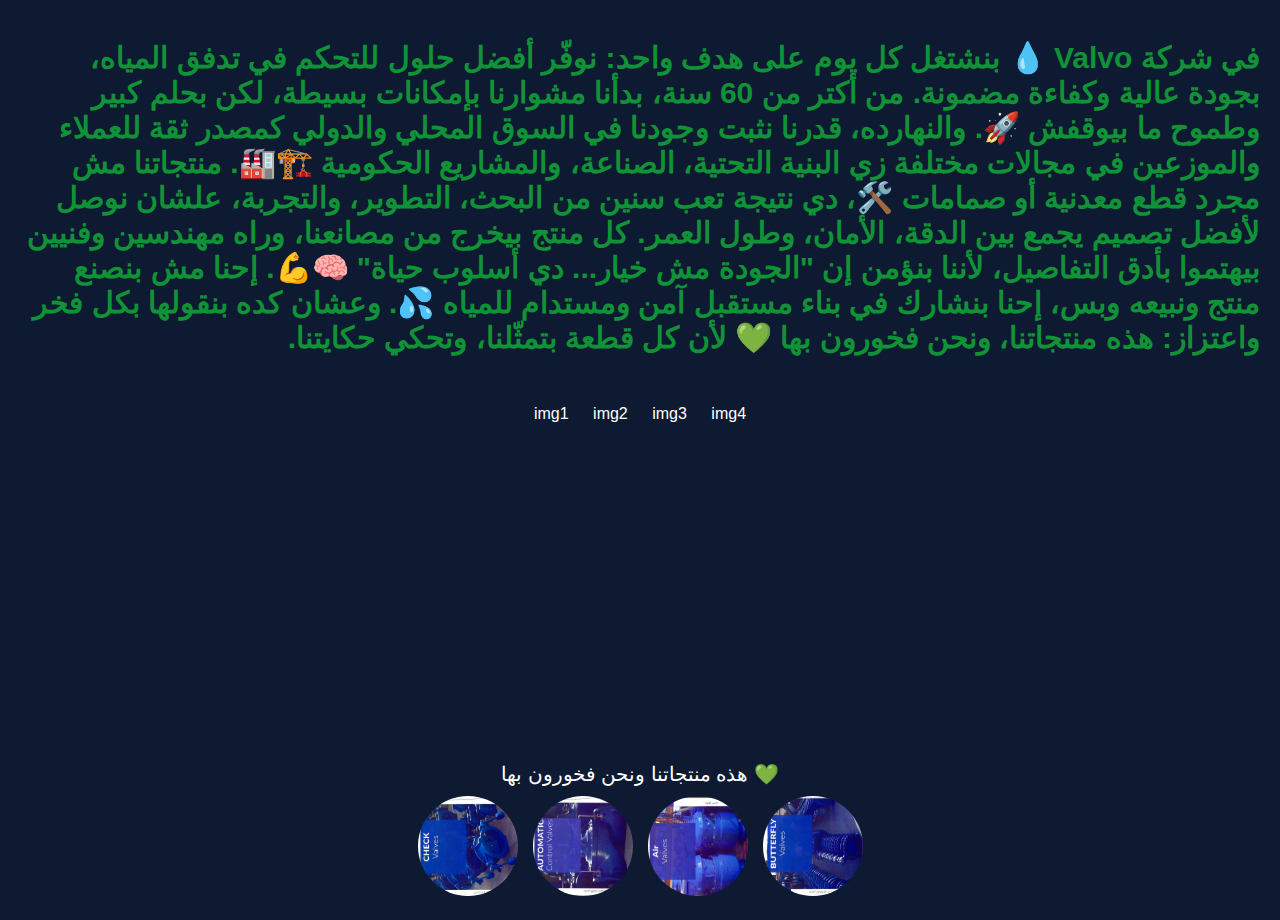
<file: about.html>
<!DOCTYPE html>
<html>
<head>

    <!-- Page Title -->
    <title>Valvo</title>

    <!-- Internal CSS Styling -->
    <style>
        /* General page styles */
        body {
            background-color: rgb(13, 26, 49); /* Dark blue background */
            margin: 0; /* Remove default margin */
            font-family: Arial; /* Font style */
            color: white; /* Text color */
            min-height: 100vh; /* Make sure body fills at least the viewport height */
            position: relative; /* For positioning the footer absolutely */
        }

        /* Main heading styling */
        h1 {
            font-size: 30px; /* Heading font size */
            color: rgb(16, 146, 55); /* Green color for headline */
            direction: rtl; /* Right-to-left text direction (Arabic) */
            padding: 20px; /* Inner spacing around heading */
        }

        /* Container for links */
        .links {
            padding: 10px 20px; /* Spacing inside the box */
            text-align: center; /* Center align the links */
        }

        /* Styling each link */
        .links a {
            color: white; /* White text for links */
            margin: 0 10px; /* Horizontal space between links */
            text-decoration: none; /* Remove underline */
        }

        /* Footer container */
        .footer {
            position: absolute; /* Positioned at the bottom */
            bottom: 0; /* Stick to bottom */
            width: 100%; /* Full width */
            text-align: center; /* Centered text and elements */
            padding-bottom: 20px; /* Space at bottom of footer */
        }

        /* Text inside footer */
        .footer-text {
            font-size: 20px; /* Slightly larger text */
            margin-bottom: 10px; /* Space below the text */
        }

        /* Flex container for images */
        .images {
            display: flex; /* Arrange children in a row */
            justify-content: center; /* Center all images horizontally */
            gap: 15px; /* Space between images */
        }

        /* Image thumbnails */
        .images img {
            width: 100px;
            height: 100px;
            border-radius: 50%; /* Make images circular */
        }

        /* Enlarged image preview (hidden by default) */
        .preview {
            display: none; /* Hidden initially */
            position: fixed; /* Fixed on screen */
            top: 60px;
            left: 0;
            right: 0;
            margin: auto;
            width: 300px;
            height: 300px;
            border-radius: 50%; /* Circular popup */
            background-color: white; /* White background */
            padding: 10px; /* Inner spacing */
            text-align: center; /* Center image and close link */
            z-index: 10; /* Ensure it's on top of other content */
        }

        /* Image inside popup */
        .preview img {
            width: 100%;
            height: 100%;
            border-radius: 50%; /* Keep popup image circular */
        }

        /* When a preview is targeted (clicked), show it */
        .preview:target {
            display: block;
        }

        /* Close (X) button inside popup */
        .close {
            display: block;
            color: red; /* Red X for visibility */
            margin-top: 5px;
            text-decoration: none; /* No underline */
            font-size: 20px;
        }
    </style>
</head>
<body>

    <!-- Arabic heading/description with RTL direction -->
    <h1 dir="rtl">
        في شركة Valvo 💧 بنشتغل كل يوم على هدف واحد: نوفّر أفضل حلول للتحكم في تدفق المياه، بجودة عالية وكفاءة مضمونة. من أكتر من 60 سنة، بدأنا مشوارنا بإمكانات بسيطة، لكن بحلم كبير وطموح ما بيوقفش 🚀. والنهارده، قدرنا نثبت وجودنا في السوق المحلي والدولي كمصدر ثقة للعملاء والموزعين في مجالات مختلفة زي البنية التحتية، الصناعة، والمشاريع الحكومية 🏗️🏭.

        منتجاتنا مش مجرد قطع معدنية أو صمامات 🛠️، دي نتيجة تعب سنين من البحث، التطوير، والتجربة، علشان نوصل لأفضل تصميم يجمع بين الدقة، الأمان، وطول العمر. كل منتج بيخرج من مصانعنا، وراه مهندسين وفنيين بيهتموا بأدق التفاصيل، لأننا بنؤمن إن "الجودة مش خيار... دي أسلوب حياة" 🧠💪.
        
        إحنا مش بنصنع منتج ونبيعه وبس، إحنا بنشارك في بناء مستقبل آمن ومستدام للمياه 💦.
        وعشان كده بنقولها بكل فخر واعتزاز:
        هذه منتجاتنا، ونحن فخورون بها 💚 لأن كل قطعة بتمثّلنا، وتحكي حكايتنا.
        <!-- Your full paragraph is preserved here -->
    </h1>

    <!-- Section for navigation links to preview images -->
    <div class="links">
        <a href="#img1">img1</a>
        <a href="#img2">img2</a>
        <a href="#img3">img3</a>
        <a href="#img4">img4</a>
    </div>

    <!-- Footer with slogan and image thumbnails -->
    <div class="footer">

        <!-- Footer text message -->
        <div class="footer-text">هذه منتجاتنا ونحن فخورون بها 💚</div>
        
        <!-- Image preview thumbnails -->
        <div class="images">
            <a href="#img1"><img src="img1.jpg" alt="img1"></a>
            <a href="#img2"><img src="img2.jpg" alt="img2"></a>
            <a href="#img3"><img src="img3.jpg" alt="img3"></a>
            <a href="#img4"><img src="img4.jpg" alt="img4"></a>
        </div>
    </div>

    <!-- Enlarged preview section for each image -->
    <div id="img1" class="preview">
        <img src="img1.jpg" alt="img1">
        <a href="#" class="close">X</a> <!-- Closes the popup -->
    </div>

    <div id="img2" class="preview">
        <img src="img2.jpg" alt="img2">
        <a href="#" class="close">X</a>
    </div>

    <div id="img3" class="preview">
        <img src="img3.jpg" alt="img3">
        <a href="#" class="close">X</a>
    </div>

    <div id="img4" class="preview">
        <img src="img4.jpg" alt="img4">
        <a href="#" class="close">X</a>
    </div>

</body>
</html>
</file>
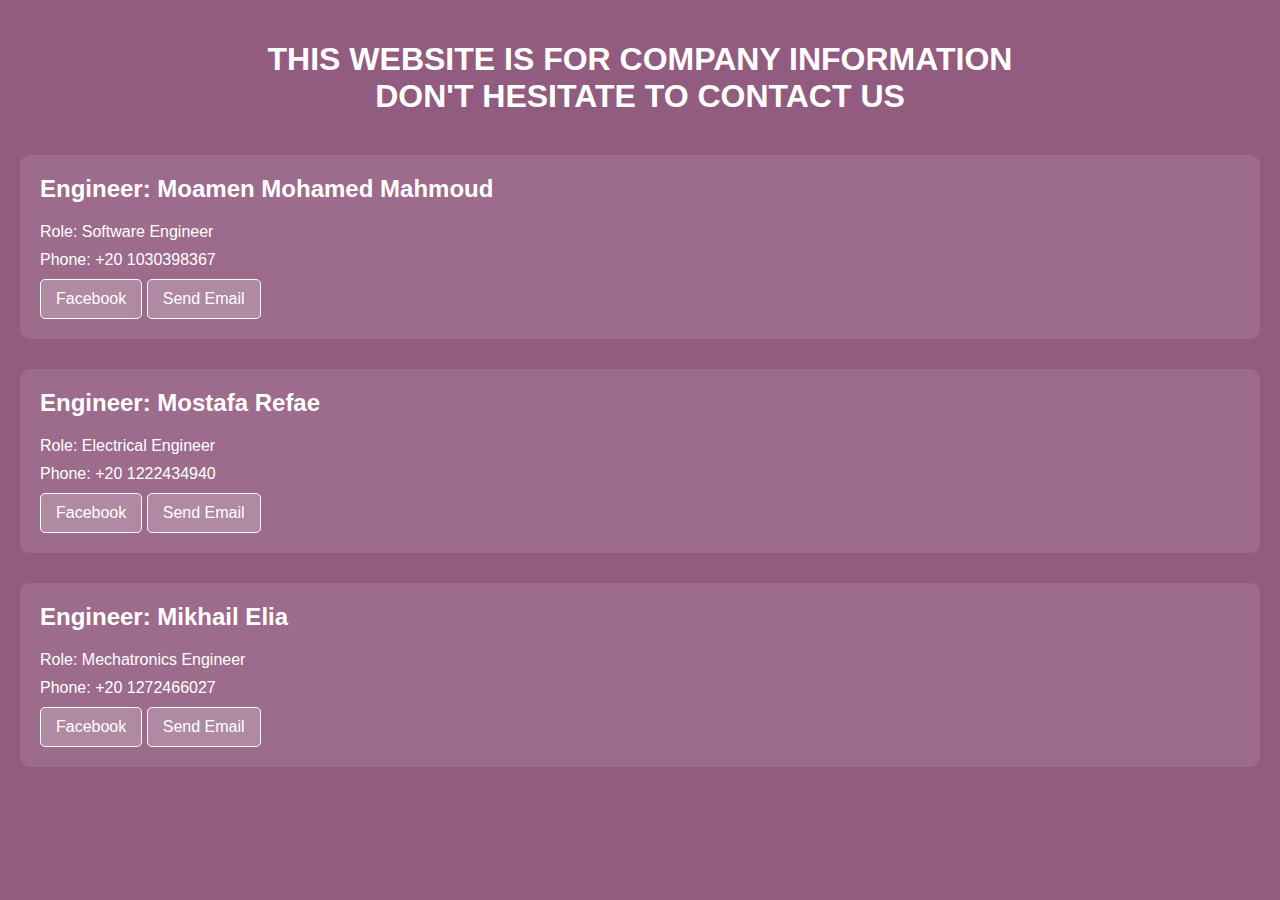
<file: contact us.html>
<!DOCTYPE html>
<html lang="en">
<head>
    <meta charset="UTF-8">
    <!-- Title that appears in the browser tab -->
    <title>Contact Page</title>

    <!-- Embedded CSS styling block -->
    <style>
        /* General styles for the entire page */
        body {
            background-color: rgba(86, 2, 58, 0.645); /* Dark purple background */
            color: white; /* White text for contrast */
            font-family: 'Segoe UI', Tahoma, Geneva, Verdana, sans-serif; /* Smooth, modern fonts */
            margin: 0; /* Remove default body margin */
            padding: 20px; /* Add spacing around the content */
        }

        /* Main heading styles */
        h1 {
            text-align: center; /* Center the text horizontally */
            margin-bottom: 40px; /* Add spacing below the heading */
        }

        /* Container for each contact person's info */
        .contact-section {
            background-color: rgba(255, 255, 255, 0.1); /* Light, transparent background box */
            padding: 20px; /* Inner spacing inside the box */
            border-radius: 10px; /* Rounded corners for the box */
            margin-bottom: 30px; /* Space between different contact sections */
        }

        /* Remove top margin for section headings (engineer names) */
        .contact-section h2 {
            margin-top: 0;
        }

        /* Margin between lines of contact info */
        .info {
            margin: 10px 0;
        }

        /* Button styling for Facebook and Email links */
        a.button {
            display: inline-block; /* Allows padding and margin */
            padding: 10px 15px; /* Space inside the button */
            background-color: #ffffff33; /* Semi-transparent white */
            color: white; /* Button text color */
            text-decoration: none; /* Remove underline */
            border: 1px solid white; /* White border */
            border-radius: 5px; /* Rounded button corners */
            transition: background-color 0.3s; /* Smooth hover effect */
        }

        /* Hover effect: lightens the button background */
        a.button:hover {
            background-color: #ffffff66;
        }
    </style>
</head>

<body>

    <!-- Page headline -->
    <h1>THIS WEBSITE IS FOR COMPANY INFORMATION<br>DON'T HESITATE TO CONTACT US</h1>

    <!-- Contact info for Engineer 1 -->
    <div class="contact-section">
        <h2>Engineer: Moamen Mohamed Mahmoud</h2>
        <p class="info">Role: Software Engineer</p>
        <p class="info">Phone: +20 1030398367</p>
        <a class="button" href="https://www.facebook.com/profile.php?id=61556980751933" target="_blank">Facebook</a>
        <a class="button" href="mailto:mamenkhattab@gmail.com">Send Email</a>
    </div>

    <!-- Contact info for Engineer 2 -->
    <div class="contact-section">
        <h2>Engineer: Mostafa Refae</h2>
        <p class="info">Role: Electrical Engineer</p>
        <p class="info">Phone: +20 1222434940</p>
        <a class="button" href="https://facebook.com/ahmedyoussef" target="_blank">Facebook</a>
        <a class="button" href="mailto:ahmed@example.com">Send Email</a>
    </div>

    <!-- Contact info for Engineer 3 -->
    <div class="contact-section">
        <h2>Engineer: Mikhail Elia</h2>
        <p class="info">Role: Mechatronics Engineer</p>
        <p class="info">Phone: +20 1272466027</p>
        <a class="button" href="https://facebook.com/saratarek" target="_blank">Facebook</a>
        <a class="button" href="mailto:sara@example.com">Send Email</a>
    </div>

</body>
</html>
</file>
